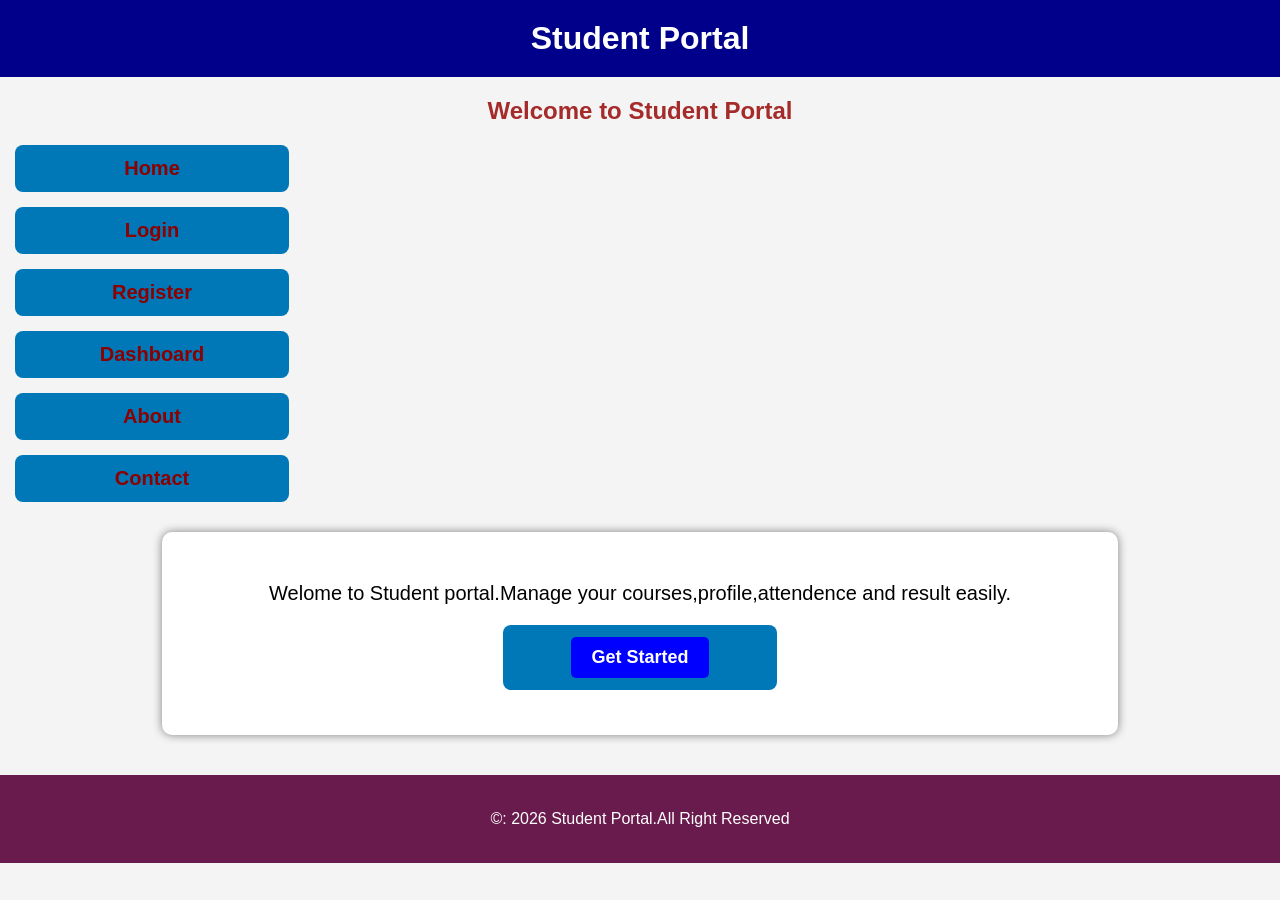
<file: index.html>
<!DOCTYPE html>
<html lang="en">
<head>
    <meta charset="UTF-8">
    <meta name="viewport" content="width=device-width, initial-scale=1.0">
    <title>Student Portal</title>
    <link rel="stylesheet"href="style.css">    
</head>
<body>
    <h1>Student Portal</h1>
    <header>
        <h2>Welcome to Student Portal</h2>
    </header>
  <nav>
    <a href="home.html">Home</a>
    <a href="login.html">Login</a>
    <a href="register.html">Register</a>
    <a href="dashboard.html">Dashboard</a>
    <a href="about.html">About</a>
    <a href="contact.html">Contact</a>
  </nav> 
  <section class="home">
    <p> Welome to Student portal.Manage your courses,profile,attendence and result easily.</p>
    <a href="login.html">
    <button>Get Started </button>
    </a>
  </section> 
  <footer>
    <p>&copy: 2026 Student Portal.All Right Reserved</p>
  </footer>
</body>
</html>
</file>
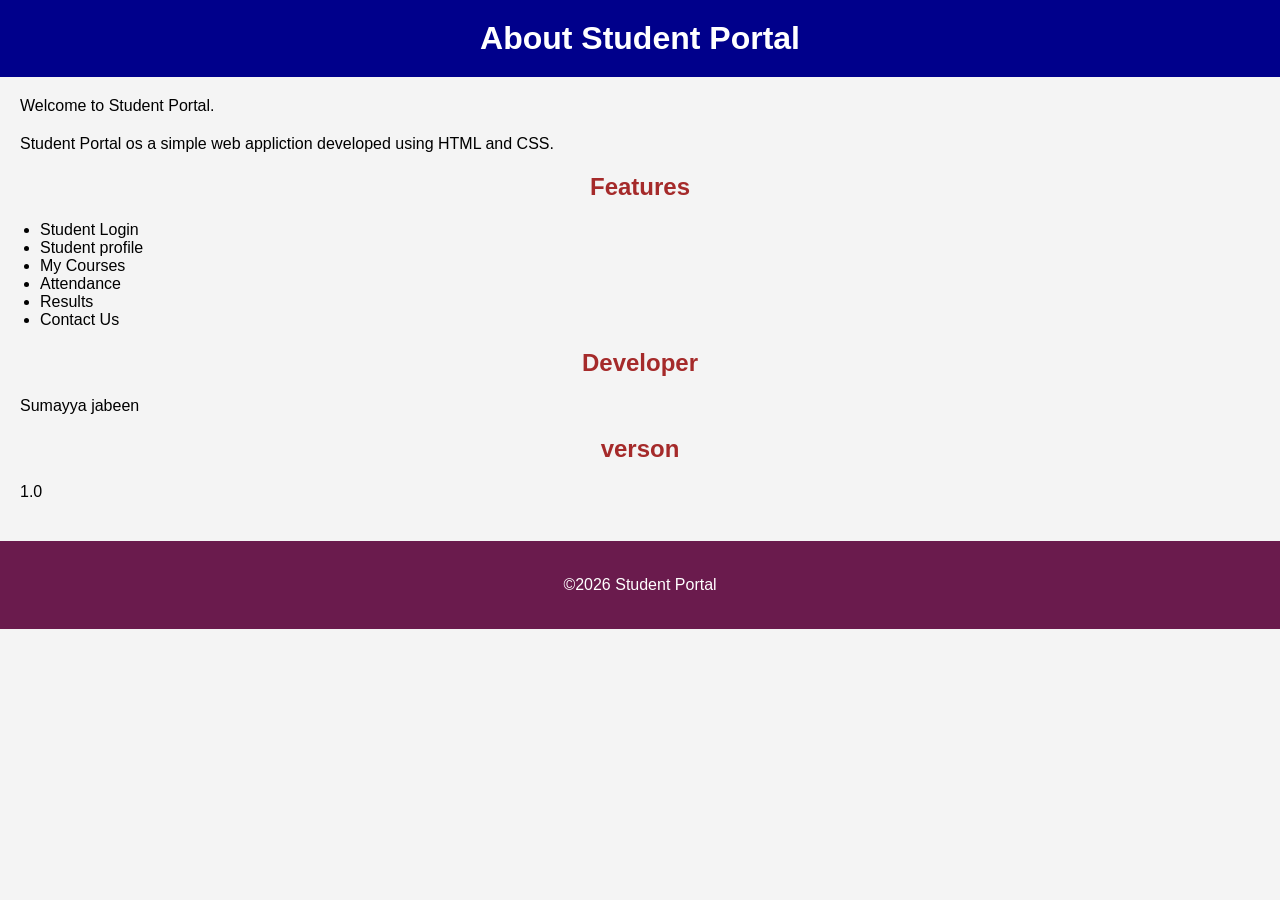
<file: about.html>
<!DOCTYPE html>
<html lang="en">
<head>
    <meta charset="UTF-8">
    <meta name="viewport" content="width=device-width, initial-scale=1.0">
    <title>Student Portal</title>
    <link rel="stylesheet" href="style.css">
</head>
<body>
    <h1>About Student Portal</h1>
    <p>Welcome to Student Portal.</p>
    <p>Student Portal os a simple web appliction
        developed using HTML and CSS. 
    </p>
    <h2>Features</h2>
    <ul>
        <li>Student Login</li>
        <li>Student profile</li>
        <li>My Courses</li>
        <li>Attendance</li>
        <li>Results</li>
        <li>Contact Us</li>
    </ul>
    <h2>Developer</h2>
    <p>Sumayya jabeen</p>
    <h2>verson </h2>
    <p>1.0</p>
    <footer>
        <p>&copy;2026 Student Portal</p>
    </footer>
</body>
</html>
</file>
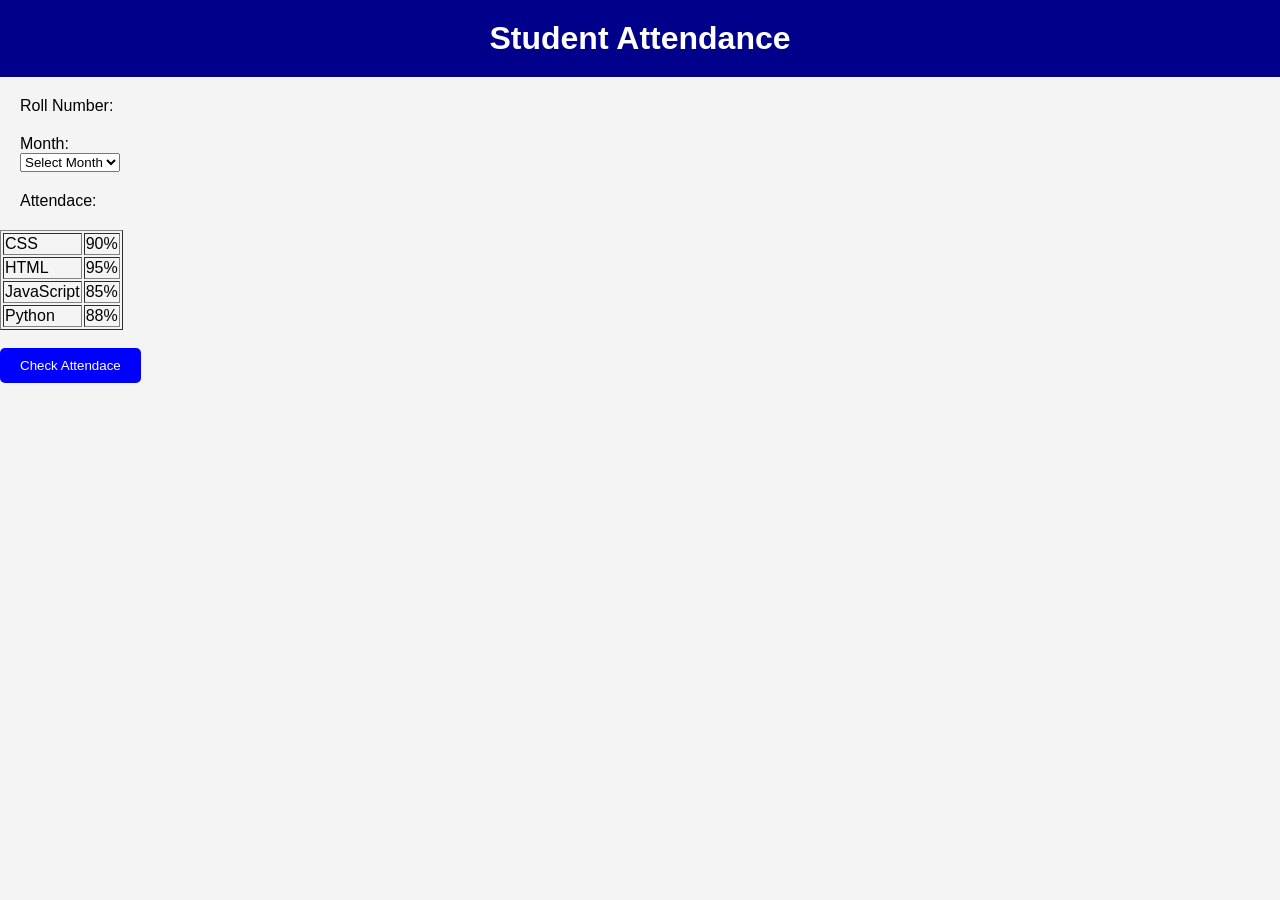
<file: attendance.html>
<!DOCTYPE html>
<html lang="en">
<head>
    <meta charset="UTF-8">
    <meta name="viewport" content="width=device-width, initial-scale=1.0">
    <title>Student Portel</title>
    <link rel="stylesheet" href="style.css">
</head>
<body>
    <h1>Student Attendance</h1>
    <p>
        Roll Number:
    <lnput type="number"placeholder="Enter Roll Number">
   </p>
   <p>
    Month:<br>
    <select>
        <option>Select Month</option>
        <option>January</option>
        <option>February</option>
        <option>March</option>
        <option>April</option>
        <option>May</option>
        <option>June</option>
        <option>July</option>
        <option>August</option>
        <option>September</option>
        <option>October</option>
        <option>November</option>
        <option>December</option>
    </select>
   </p>
   <p>
    Attendace:
    </p>
    <table border="1">
   <tr>
    <td>CSS</td>
    <td>90%</td>
   </tr>
   <tr>
    <td>HTML</td>
    <td>95%</td>
   </tr>
   <tr>
    <td>JavaScript</td>
    <td>85%</td>
   </tr>
   <tr>
    <td>Python</td>
    <td>88%</td>
   </tr>
   </table>
   <br>
   <button> Check Attendace</button>

</body>
</html>
</file>
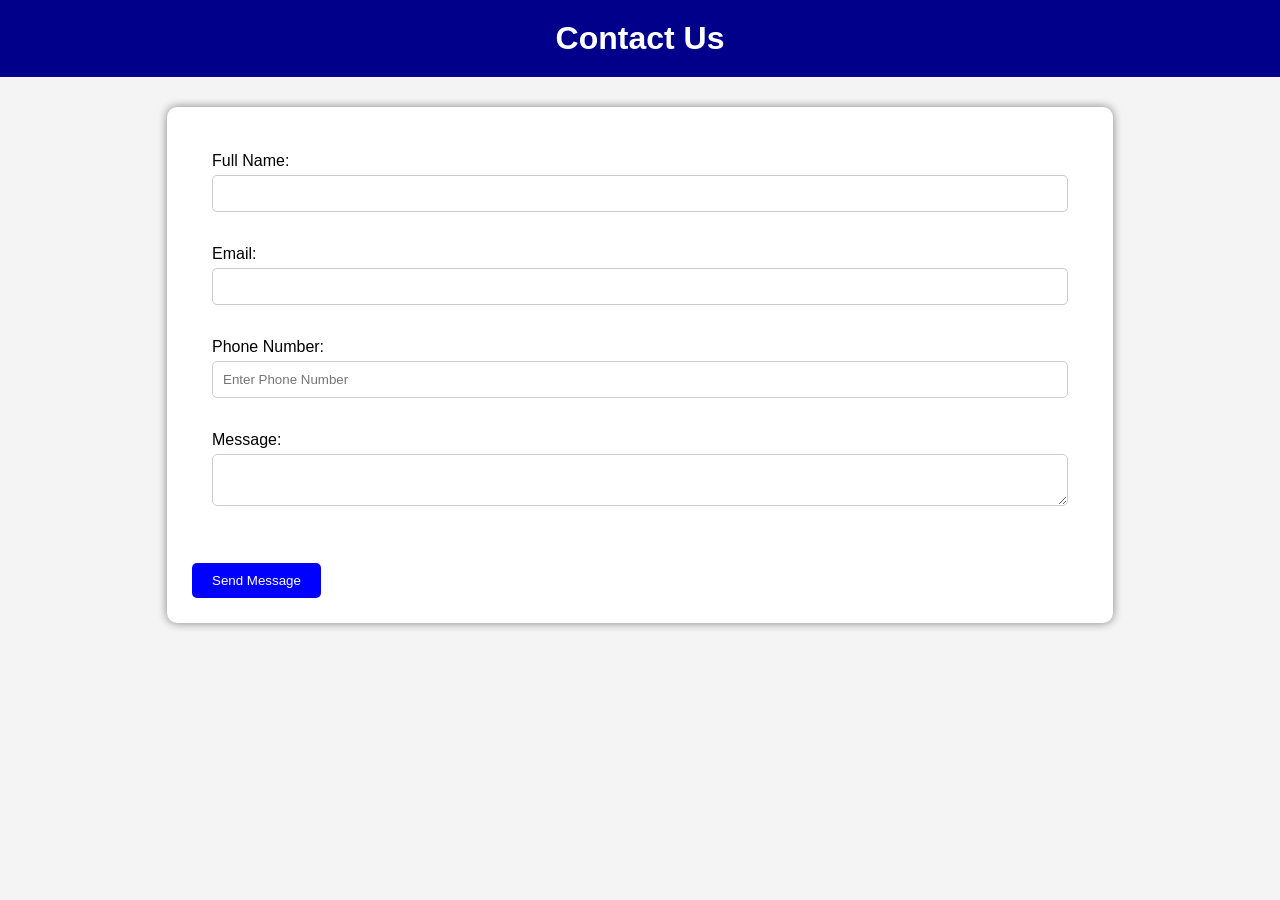
<file: contact.html>
<!DOCTYPE html>
<html lang="en">
<head>
    <meta charset="UTF-8">
    <meta name="viewport" content="width=device-width, initial-scale=1.0">
    <title>Student Portal</title>
    <link rel="stylesheet"href="style.css">
</head>
<body>
    <h1>Contact Us</h1>
    <section>
        <p>
            Full Name:<br>
            <input type="text"placehoder="Enter Full Name"><br><br>
            Email:<br>
            <input type="email"placehoder="Enter email"><br><br>
            Phone Number:<br>
            <input type="tel"placeholder="Enter Phone Number"><br><br>
            Message:<br>
            <textarea placehoder="Enter yor Message"></textarea><br><br>
        </p>
        <button>Send Message</button>
    </section>
</body>
</html>
</file>
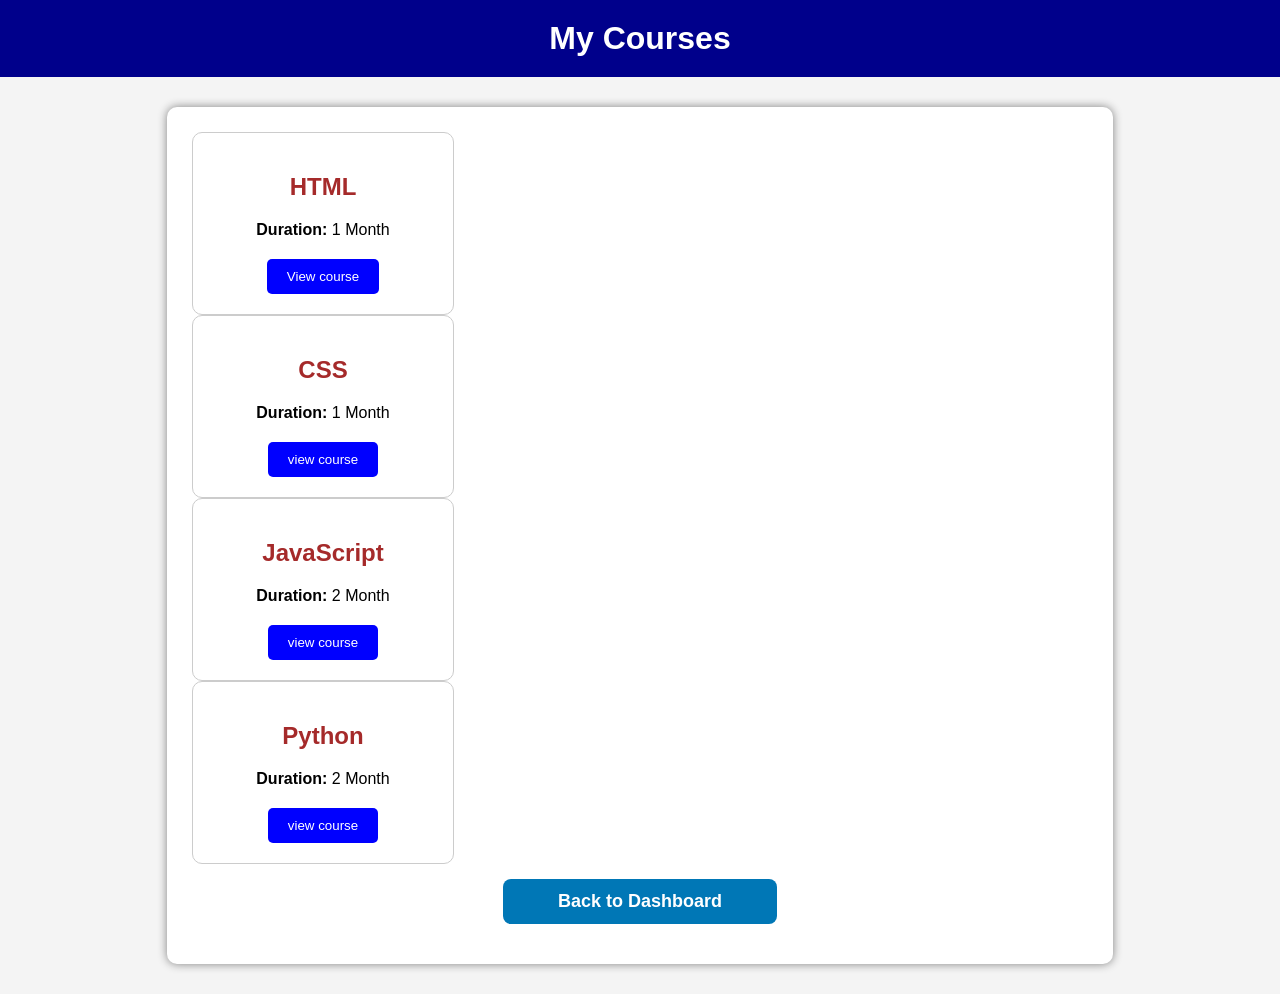
<file: courses.html>
<!DOCTYPE html>
<html lang="en">
<head>
    <meta charset="UTF-8">
    <meta name="viewport" content="width=device-width, initial-scale=1.0">
    <title>Student Portal</title>
    <link rel="stylesheet"href="style.css">
</head>
<body>
    <h1> My Courses</h1>
    <section class="Courses">
        <div class="card" >
        <h2>HTML</h2>
        <p>
        <strong>Duration:</strong> 1 Month</p>
        <button>View course</button>
        </a>
        </div>
        <div class="card">
        <h2>CSS</h2>
        <p>
        <strong>Duration:</strong> 1 Month</p>
        <button>view course</button>
        </div>
        <div class="card">
        <h2>JavaScript</h2>
        <p>
            <strong>Duration:</strong> 2 Month</p>
            <button>view course</button>
        </div>
        <div class="card">
        <h2>Python</h2>
        <p>
            <strong>Duration:</strong> 2 Month</p>
            <button>view course</button>
        </div>
        <a href="dashboared.html">
            Back to Dashboard
        </a>
    </section>
    
</body>
</html>
</file>
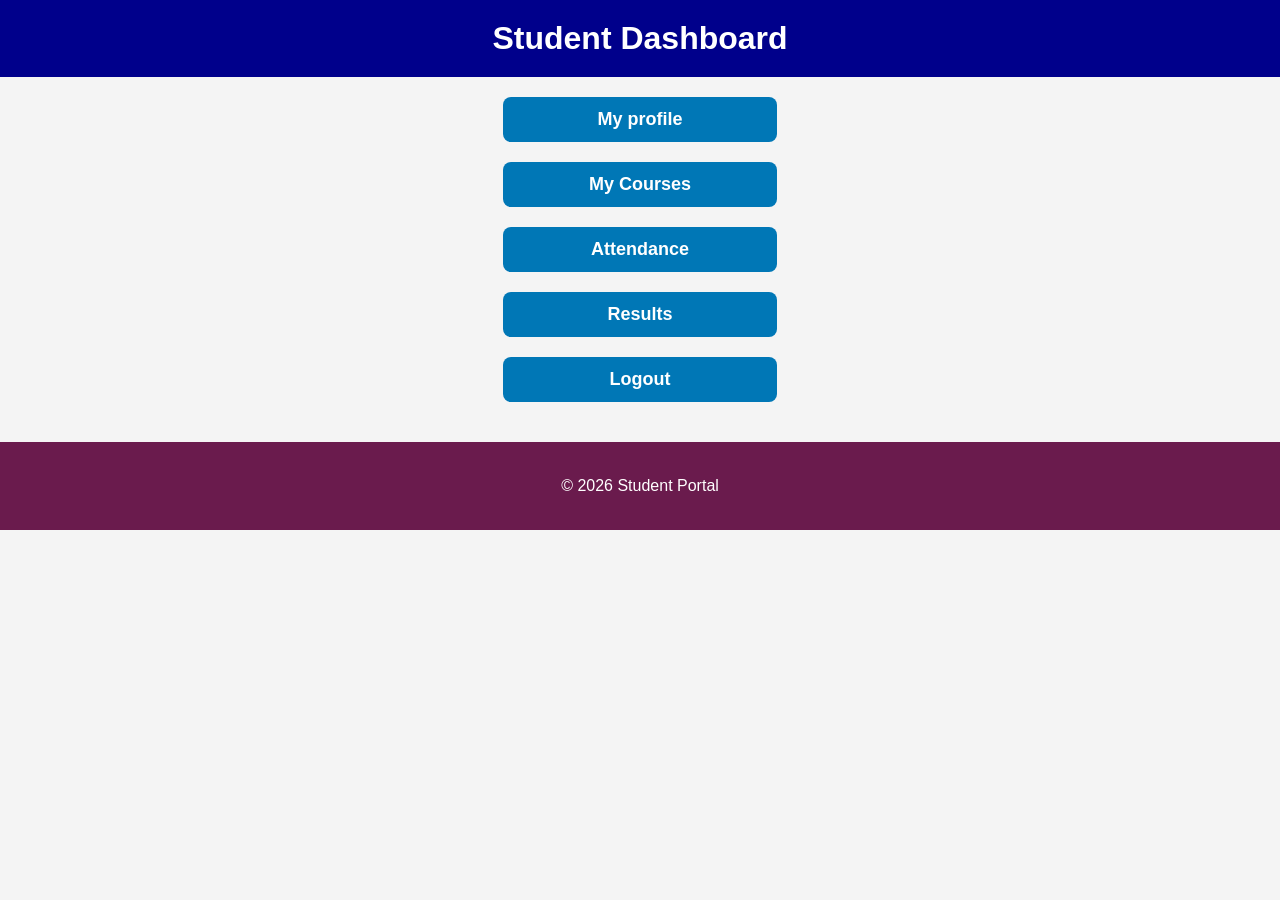
<file: dashboard.html>
<!DOCTYPE html>
<html lang="en">
<head>
    <meta charset="UTF-8">
    <meta name="viewport" content="width=, initial-scale=1.0">
    <title>Student Dashboard</title>
    <link rel="stylesheet"href="style.css">
</head>    
<body>
    <h1>Student Dashboard</h1>
    <p><a href="profile.html">My profile</a>
    </p>
    <p><a href="courses.html">My Courses</a>
    </p>   
    <p><a href="attendance.html">Attendance</a>
    </p>
    <p><a href="result.html">Results</a>
    </p>
    <p><a href="login.html">Logout</a>
    </p>
    <footer>
        <p>&copy 2026 Student Portal </p>
    </footer>
</body>
</html>
</file>
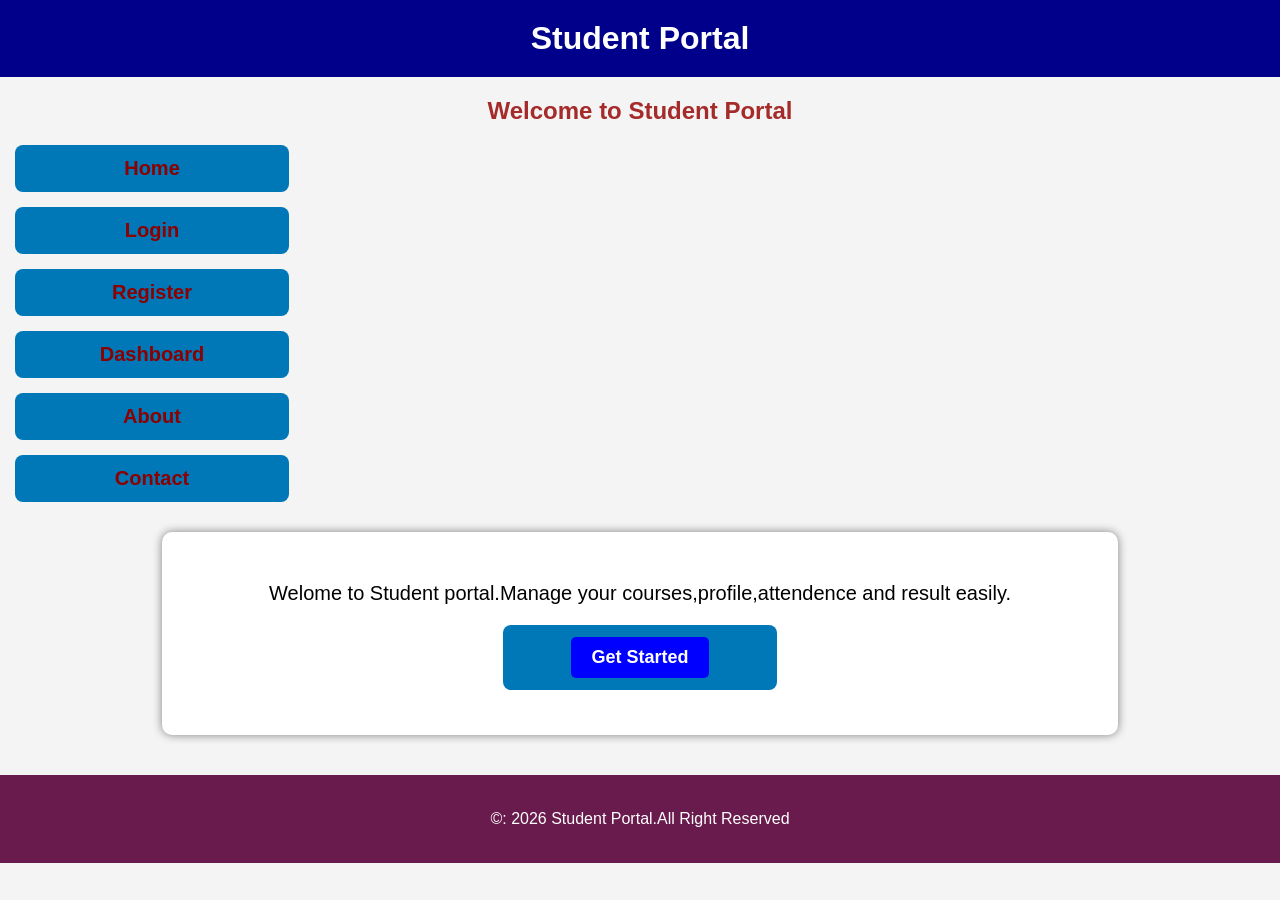
<file: home.html>
<!DOCTYPE html>
<html lang="en">
<head>
    <meta charset="UTF-8">
    <meta name="viewport" content="width=device-width, initial-scale=1.0">
    <title>Student Portal</title>
    <link rel="stylesheet"href="style.css">    
</head>
<body>
    <h1>Student Portal</h1>
    <header>
        <h2>Welcome to Student Portal</h2>
    </header>
  <nav>
    <a href="home.html">Home</a>
    <a href="login.html">Login</a>
    <a href="register.html">Register</a>
    <a href="dashboard.html">Dashboard</a>
    <a href="about.html">About</a>
    <a href="contact.html">Contact</a>
  </nav> 
  <section class="home">
    <p> Welome to Student portal.Manage your courses,profile,attendence and result easily.</p>
    <a href="login.html">
    <button>Get Started </button>
    </a>
  </section> 
  <footer>
    <p>&copy: 2026 Student Portal.All Right Reserved</p>
  </footer>
</body>
</html>
</file>
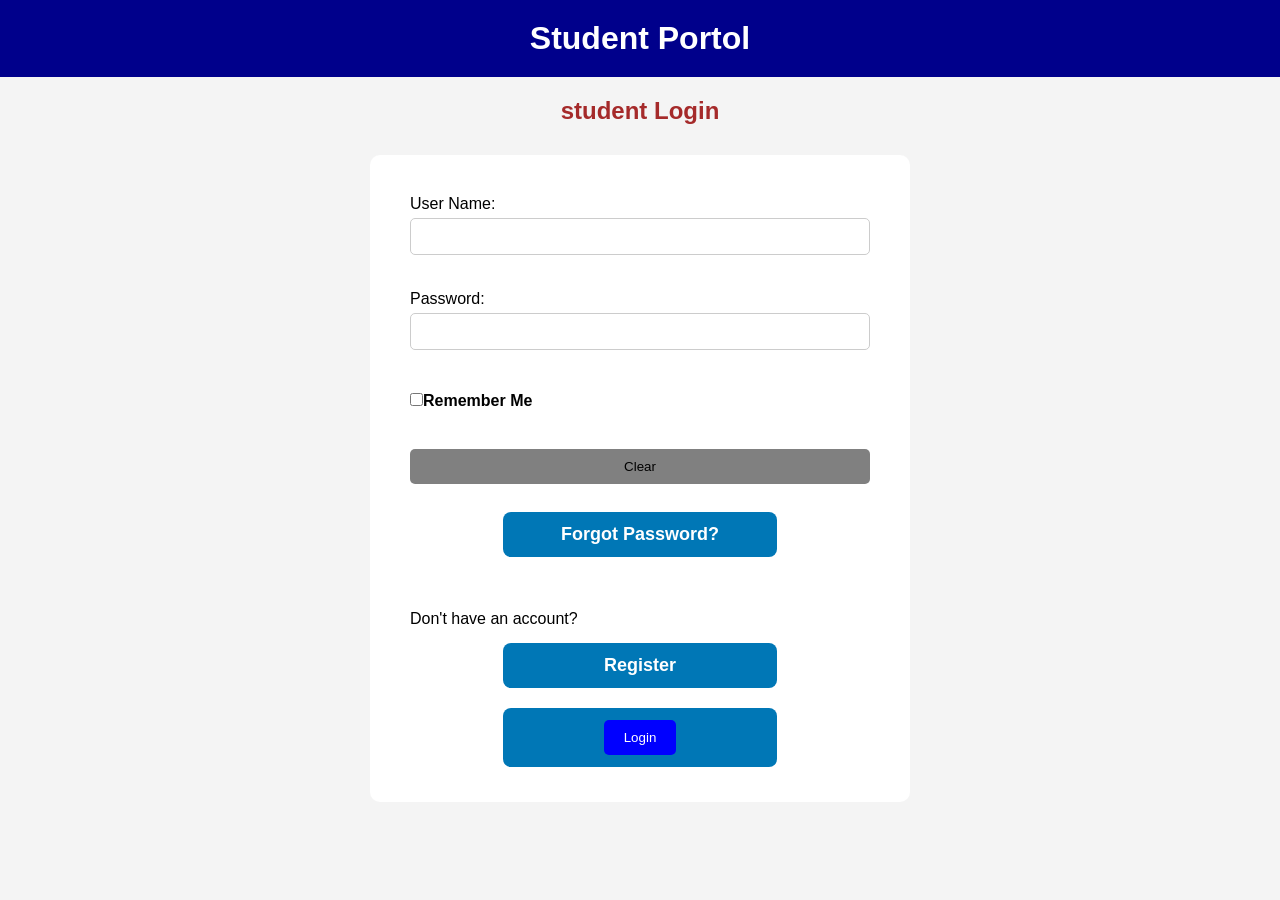
<file: login.html>
<!DOCTYPE html>
<html lang="en">
<head>
    <meta charset="UTF-8">
    <meta name="viewport" content="width=device-width, initial-scale=1.0">
    <title>Login Form</title>
    <link rel="stylesheet"href="style.css">
</head>
<body>
    <h1>Student Portol</h1>
    <sectio>
        <h2>student Login</h2>
    </sectio>
    <form>
        <p>User Name:<input type="text"><br></p>
        <p>Password:<input type="password"><br></p>
        <p><input type="checkbox"><label>Remember Me</label><br></p>
        <p><input type="reset"value="Clear"><br></p>
        <p><a href="#">Forgot Password?</a><br></p>
        <p>Don't have an account?<a href="#">Register</a></p>
        
    <a href="dashboard.html">
        <button type="button"> Login</button>
    </a>
    </form>
</body>
</html>
</file>
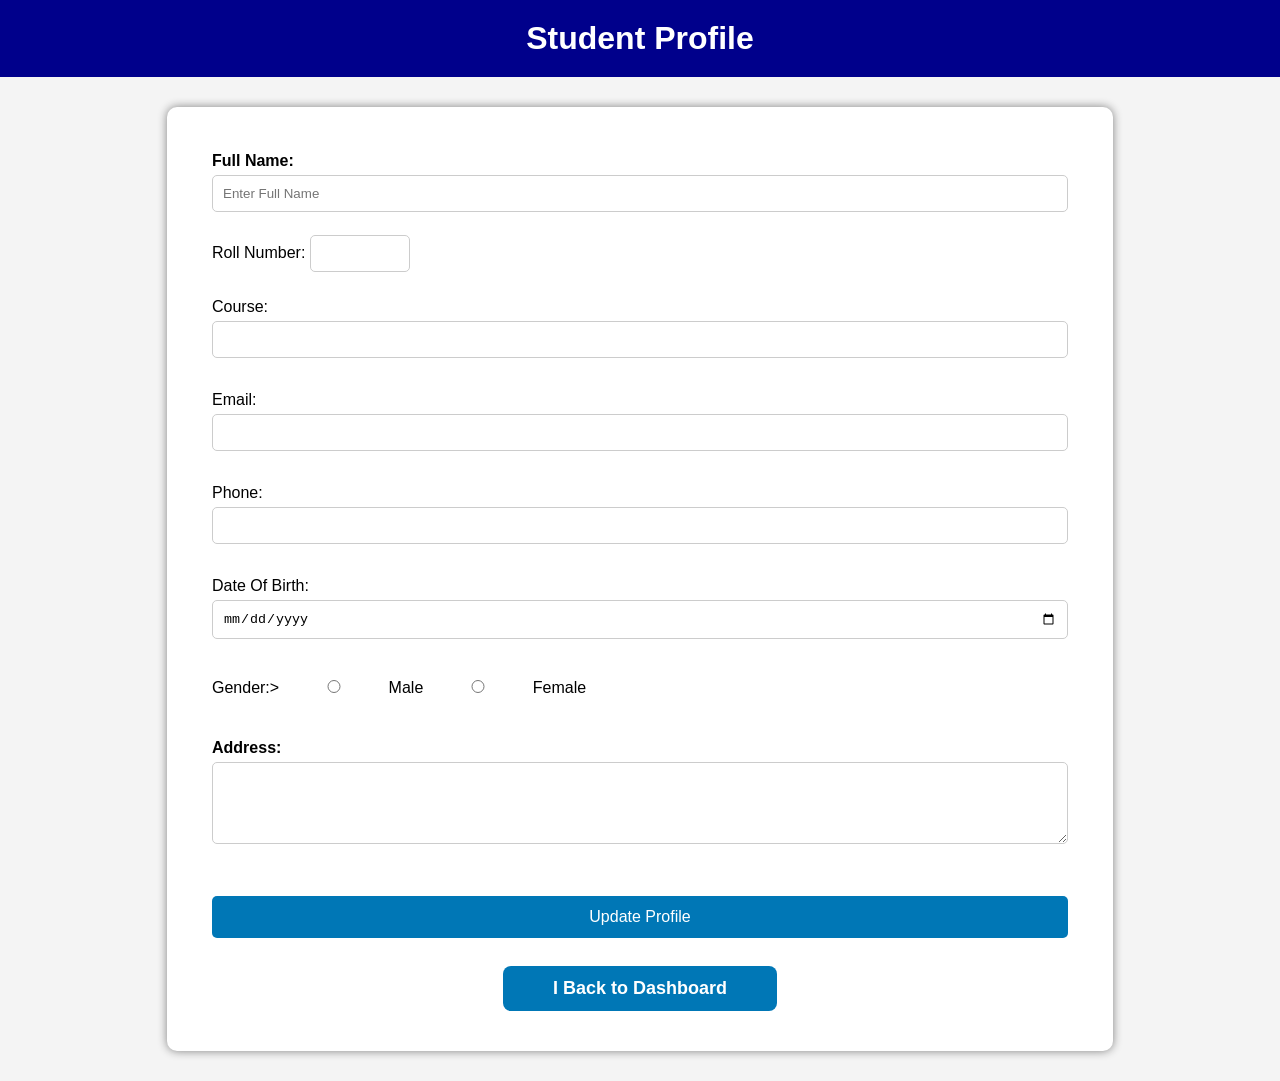
<file: profile.html>
<!DOCTYPE html>
<html lang="en">
<head>
    <meta charset="UTF-8">
    <meta name="viewport" content="width=device-width, initial-scale=1.0">
    <title>Student profile</title>
<link rel="stylesheet"href="style.css">
</head>
<body>
    <h1>Student Profile</h1>
    <section>
        <p>
             <label>Full Name:</label>
            <input type="text" placeholder="Enter Full Name"><br>
            Roll Number:
            <input type="Enter Roll Number"><br><br>
            Course:
            <input type="text"><br><br>
            Email:
            <input type="email"><br><br>
            Phone:
            <input type="tel"><br><br>
            Date Of Birth:
            <input type="date"><br><br>
            Gender:>
            <input type="radio">Male
            <input type="radio">Female<br><br>
            </p>
    
            <p>
            <label>Address:</label><br>
            <textarea rows="4" cols="40"placeholder="Enter your Address">
            </textarea><br><br>
            <input type="Submit" value="Update Profile">
        </p>
        <a href="dashboard.html">I Back to Dashboard</a>
    
    </section>
        
    
</body>
</html>
</file>
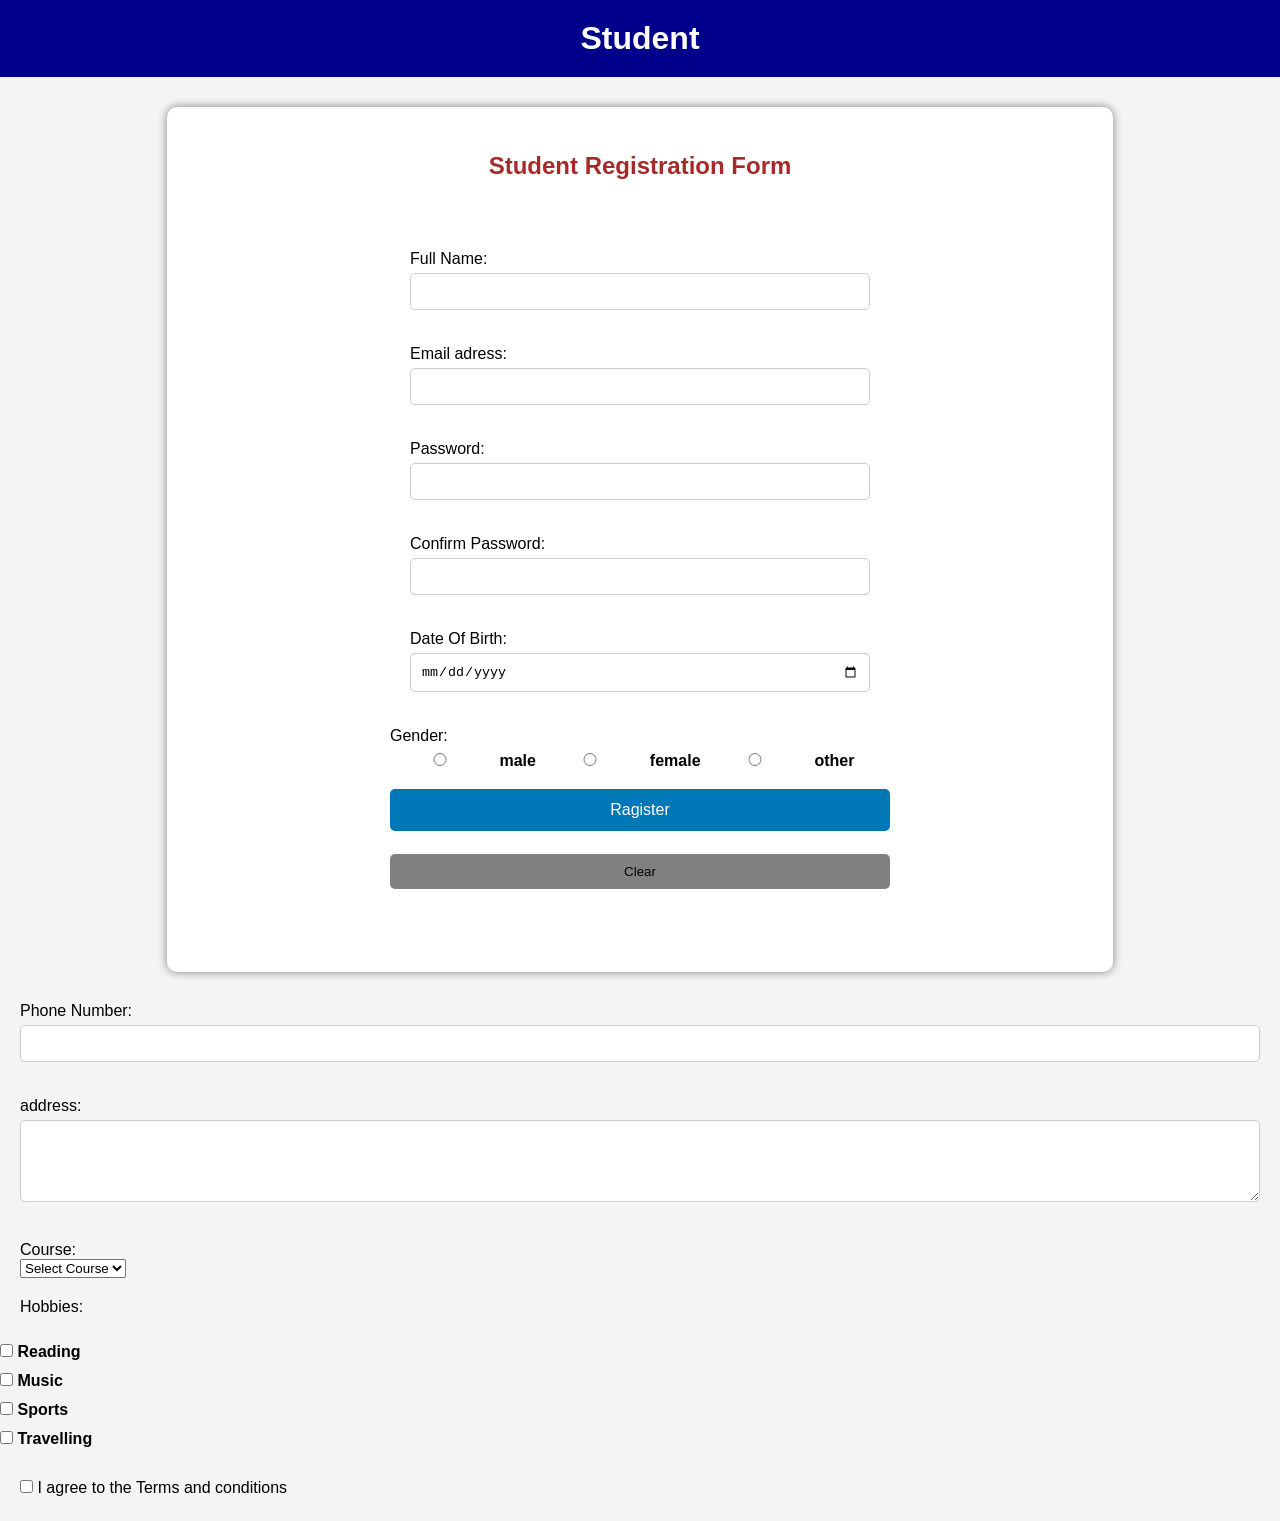
<file: register.html>
<!DOCTYPE html>
<html lang="en">
<head>
    <meta charset="UTF-8">
    <meta name="viewport" content="width=device-width, initial-scale=1.0">
    <title>Registration Form</title>
    <link rel="stylesheet" href="style.css">
</head>
<body>
    <h1>Student</h1>
    <section>
        <h2>Student Registration Form</h2>
    <form>
       <p>Full Name:<br><input type="text"></p> 
       <p>Email adress:<br><input type="email"></p>
       <p>Password:<br><input type="password"></p>
       <p>Confirm Password:<br><input type="password"></p>
       <p>Date Of Birth:<br><input type="date"></p>

       <labe>Gender:</labe><br>
       <input type="radio"name="gender" id="male">
       <label for="male">male</label>
       <input type="radio" name="gender"id="female">
       <label for="female">female</label>
       <input type="radio"name="gender"id="other">
       <label for="male">other</label>
    
    <br>
    <input type="Submit"value="Ragister">
    <input Type="reset"value="Clear">
    </form>
    </section>
        <p>
            Phone Number:<br><input type="tel"></input>
        </p>  
        <p>
            address:<br>
            <textarea rows="4" cols="40"></textarea>
        </p>
        <p>
            Course:<br>
            <select>
                <option>Select Course</option>
                <option>BCA</option>
                <option>B.sc</option>
                <option>B.Com</option>
                <option>BBA</option>
                <option>MCA</option>
            </select>
        </p>  
        <p>Hobbies:</p>
        <input type="checkbox" id="reading">
        <label for="reading">Reading</label><br>
        <input type="checkbox"id="music">
        <label for="music">Music</label><br>
        <input type="checkbox" id="sports">
        <label for="sports">Sports</label><br>
        <input type="checkbox"id="travelling">
        <label for="travelling">Travelling</label><br>
        <p>
            <input type="checkbox"required>
            I agree to the Terms and conditions
        </p>
</body>
</html>
</file>
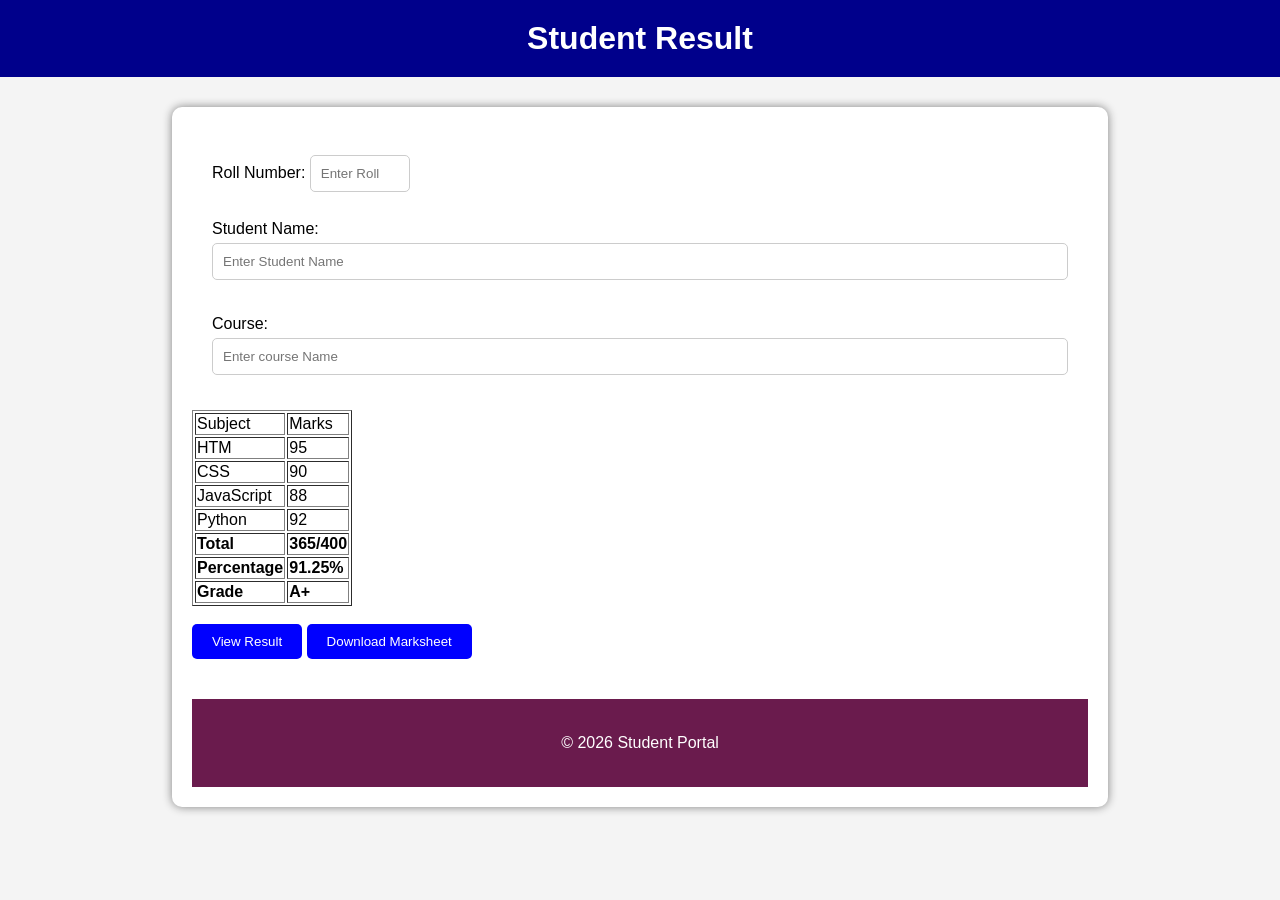
<file: result.html>
<!DOCTYPE html>
<html lang="en">
<head>
    <meta charset="UTF-8">
    <meta name="viewport" content="width=device-width, initial-scale=1.0">
    <title>Student Portal</title>
    <link rel="stylesheet"href="style.css">
</head>
<body>
    <h1>Student Result</h1>
    <section class="container">
    <p>
        Roll Number:
        <input type="number"placeholder="Enter Roll Number">
    </p>
    <p>
        Student Name:
        <input type="text"placeholder="Enter Student Name">
    </p>
    <p>
        Course:
        <input type="text"placeholder="Enter course Name">
    </p>
    <table border="1">
        <tr>
            <td>Subject</td>
            <td>Marks</td>
        </tr>
        <tr>
            <td>HTM</td>
            <td>95</td>
            </tr>
            <tr>
            <td>CSS </td>
            <td>90</td>
            </tr>
            <tr>
            <td>JavaScript</td>
            <td>88</td>
            </tr>
            <tr>
            <td>Python</td>
            <td>92</td>
        </tr>
        <tr>
            <td><strong>Total</strong></td>
            <td><strong>365/400</strong></td>
        </tr>
        <tr>
            <td><strong>Percentage</strong></td>
            <td><strong>91.25%</strong></td>
        </tr>
        <tr>
            <td><strong>Grade</strong></td>
            <td><strong>A+</strong></td>
        </tr>
        </table>
        <br>
        <button>View Result</button>
        <button> Download Marksheet</button>
    </sectio>
    <footer><p>&copy; 2026 Student Portal</p>
    </footer>

</body>
</html>
</file>
<file: style.css>
body{
    margin: 0;
    font-family:Arial, Helvetica, sans-serif;
    background-color:lightgrey;
}
h1{
background-color:brown;
color:white;
text-align:center;
padding:15px;
margin:0;
}
h2{
  text-align:center;
  color:brown;
  margin-bottom: 20px;  
}
form{
    width:500px;
    margin:30px auto;
    background-color:white;
    padding:20px;
    border-radius:10px;
}
input[type="text"],
input[type="password"]{
    width:100%;
    padding:10px;
    margin-top: 5px;
    margin-bottom: 15px;
    box-sizing: border-box;
    border-radius: 5px;
}
input[type="submit"],
input[type="reset"]{
    width:48%;
    padding:10px;
    margin-top:15px;
    border:none;
    border-radius: 5px;
    cursor: pointer;
}
input[type="submit"]{
    width:100%;
    padding: 10px;
    background-color:brown;
    color:white;
    border:none;
    border-radius:5px;
    cursor:pointer;
}
input[type="reset"]{
    width:100%;
    padding:10px;
    background-color:gray;
    border:none;
    border-radius:5px;
    cursor:pointer;
}   
input{
    width:100px;
    padding:10px;
    margin:8px 0;
    border:1px solid#ccc;
    border-radius:5px;
    box-sizing:border-box;
}    

input[type="submit"]:hover{
    background-color:darkblue;
}
input[type="reset"]:hover{
    background-color:aqua;
}
a{
    text-decoration:none;
    color:brown;
    font-weight:bold;

}
a:hover{
    text-decoration:underline;
}
input[type="checkbox"]{
    width:auto;
}
nav{
    text-align: center;
    margin:20px 0;
}
nav a{
    text-decoration: none;
    color:darkred;
    font-size:20px;
    margin:15px;
    font-weight:bold;
}
nav a:hover{
    color:blue;
}
.home {
    text-align:center;
    padding: 30px;
}
.home p{
    font-size: 20px;
    margin-bottom:20px;
}
.home button{
    padding: 10px 20px;
    background-color: darked;
    color:white;
    border:none;
    border-radius:5px;
    font-size:18px;
    font-weight:bold;
    cursor:pointer;
}
.home button:hover{
    background-color: darkblue;
}
footer{
    text-align: center;
    margin-top:80px;
    padding:15px;
    background-color:#f2f2f2;
}
.home p{
    text-align:center;
    font-siz:22px;
}
body{
    margin:0;
    padding:0;
    font-family:Arial, Helvetica, sans-serif;
    background:#f4f4f4;
}
h1{
    text-align:center;
    background-color:#6a1b4d;
    color:white;
    padding:20px;
    margin:0;
}
p{
    margin:20px;
}
a{
    display:block;
    width: 250px;
    padding:12px;
    text-decoration:none;
    color:white;
    background:#0077b6;
    border-radius:8px;
    font-size: 18px;
    transition:0.3s;
}
 a:hover{
    background:#023e8a;

}
footer{
    background-color:#6a1b4d;
    color:white;
    text-align:center;
    padding:15px;
    margin-top:40px

}
a{
    display:block;
    width:250px;
    margin:15px auto;
    padding:12px;
    text-align:center;
    text-decoration:nome;
    color:white;
    background:#0077b6;
    border-radius:8px;
    font-size:18px;
    transition:9.3s;
}
body{
    Font-family:Arial,sans-serif;
    background:#f4f4f4;
    margin:0;
}
h1{
    background:#2c3e50;
    color:white;
    text-align:center;
    padding:20px;
    margin:0;
}
section{
width:70%;
margin:30px auto;
background:white;
padding:25px;
border-radius:10px;
box-shadow:0 0 10px gray;
}
label{
    font-weight:bold;
}
input[type="text"],
input[type="email"],
input[type="tel"],
input[type="date"],
textarea{
    width:100%;
    padding:10px;
    margin-top:5px;
    margin-bottom:15px;
    border:1px solid #ccc;
    border-radius:5px;
    box-sizing:border-box;
}
input[type="radio"]{
    margin-right:5px;
}
input[type="Submit"]{
    background:#0077b6;
    color:white;
    border:none;
    padding:12px 20px;
    border-radius:5px;
    cursor:pointer;
    font-size:16px;
}
input[type="submit"]:hover{
    margin-top:20px;
    background:#023e8a;
}
.course{
    display:flex;
    gap: 20px;
    justify-content: center;
    flex-wrap:wrap;
}
.card{
    width:220px;
    border: 1px solid #ccc;
    border-radius: 10px;
    padding: 20px;
    text-align: center;
    background-color:white;
}
button{
    background-color:blue;
    color:white;
    padding: 10px 20px;
    border:none;
    border-radius:5px;
    cursor:pointer;
}
button:hover{
    background-color: darkblue;
}
    
body{
   margin:0;
}
   h1{
      background:darkblue;
      color:white;
      text-align:center;
      padding:20px;
      margin:0;
   } 

   .container{
      width:70%;
      margin:30px auto;
      background-color:white;
      padding:20px;
      border: radius 10px;
      box-shadow:0 0 10px gray;
   }
</file>
